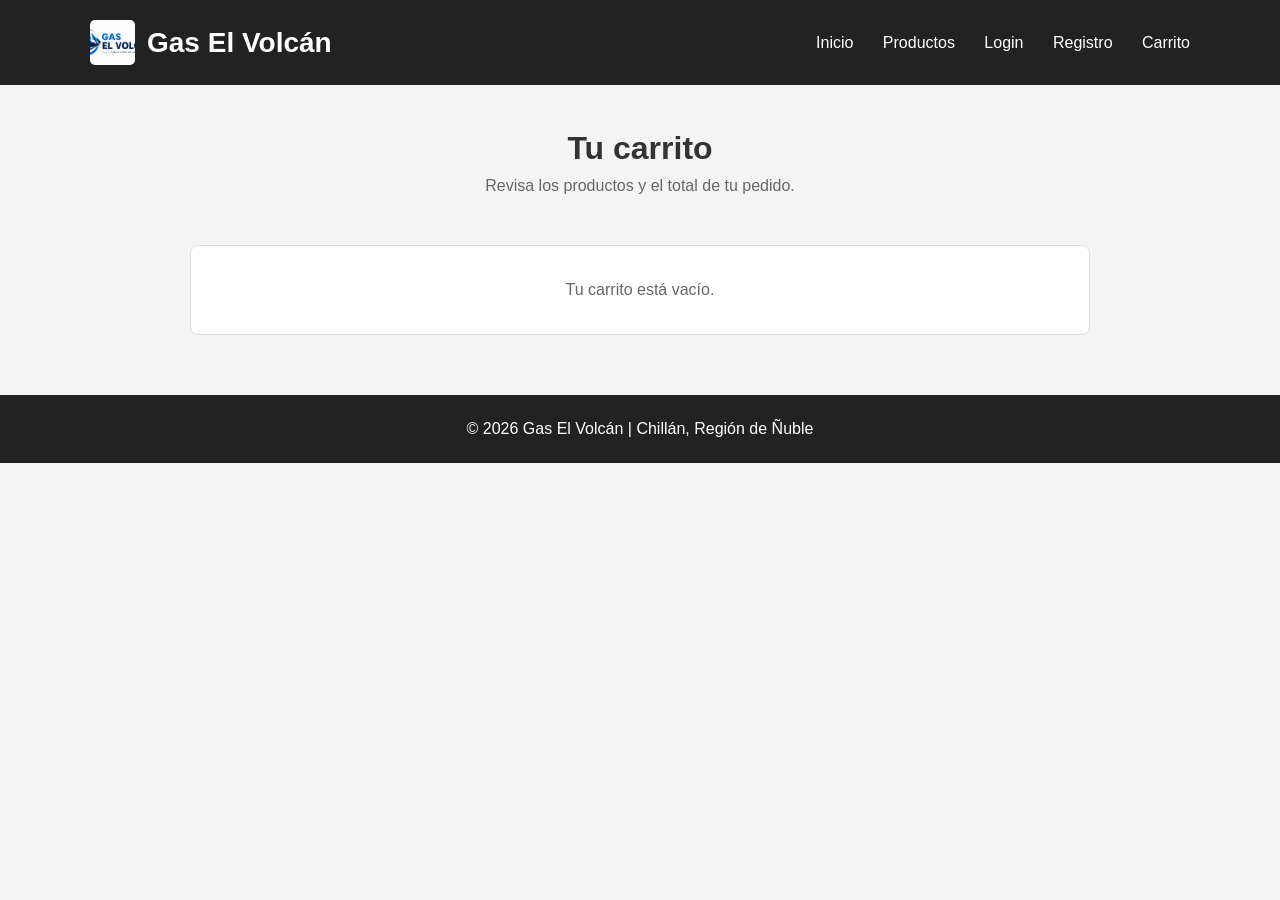
<file: carrito.html>
<!DOCTYPE html>
<html lang="es">
<head>
    <meta charset="UTF-8">
    <meta name="viewport" content="width=device-width, initial-scale=1.0">
    <title>Gas El Volcán | Carrito</title>
    <link rel="stylesheet" href="css/style.css">
</head>

<body>

    <header id="encabezado">
        <div class="contenedor">

            <a href="index.html" class="logo">
                <img src="img/header.png" alt="Logo Gas El Volcán">
                <h1>Gas El Volcán</h1>
            </a>

            <nav>
                <a href="index.html">Inicio</a>
                <a href="productos.html">Productos</a>
                <a href="login.html">Login</a>
                <a href="registro.html">Registro</a>
                <a href="carrito.html">Carrito</a>
            </nav>

        </div>
    </header>

    <main>
        <section class="titulo">
            <h2>Tu carrito</h2>
            <p>Revisa los productos y el total de tu pedido.</p>
        </section>

        <section class="carrito-seccion">
            <div id="lista-carrito"></div>

            <div id="resumen-carrito" class="resumen-carrito">
                <p>Total de productos: <strong id="cantidad-carrito">0</strong></p>
                <p class="total-carrito">Total: <strong id="total-carrito">$0</strong></p>
                <button type="button" id="vaciar-carrito" class="boton boton-secundario">Vaciar carrito</button>
                <a href="productos.html" class="boton">Seguir comprando</a>
            </div>
        </section>
    </main>

    <footer>
        <p>© 2026 Gas El Volcán | Chillán, Región de Ñuble</p>
    </footer>

    <script src="js/carrito.js"></script>

</body>
</html>
</file>
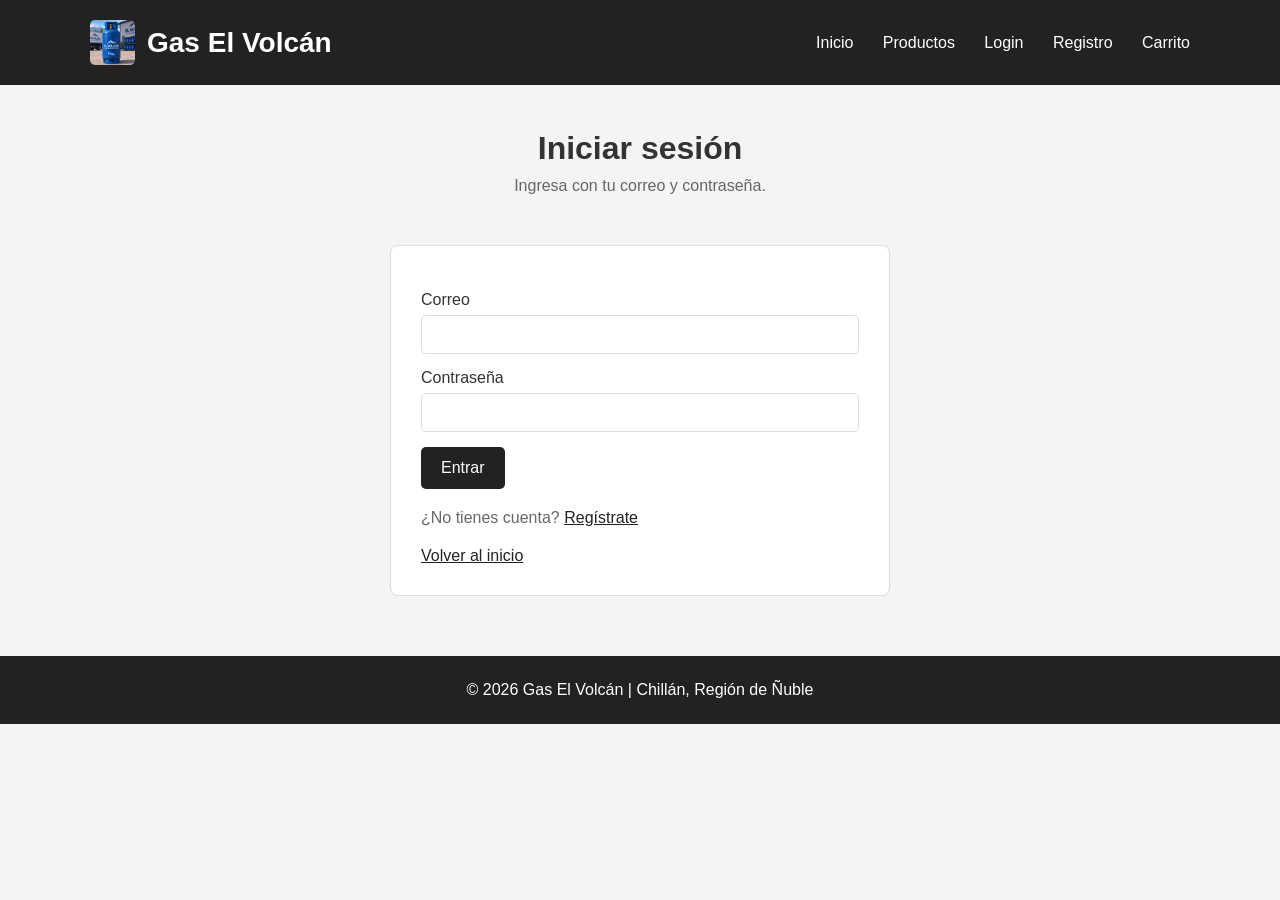
<file: login.html>
<!DOCTYPE html>
<html lang="es">
<head>
    <meta charset="UTF-8">
    <meta name="viewport" content="width=device-width, initial-scale=1.0">
    <title>Gas El Volcán | Login</title>
    <link rel="stylesheet" href="css/style.css">
</head>

<body>

    <header id="encabezado">
        <div class="contenedor">

            <a href="index.html" class="logo">
                <img src="img/gas11kg.png" alt="Logo Gas El Volcán">
                <h1>Gas El Volcán</h1>
            </a>

            <nav>
                <a href="index.html">Inicio</a>
                <a href="productos.html">Productos</a>
                <a href="login.html">Login</a>
                <a href="registro.html">Registro</a>
                <a href="carrito.html">Carrito</a>
            </nav>

        </div>
    </header>


    <main>

        <section class="titulo">
            <h2>Iniciar sesión</h2>
            <p>Ingresa con tu correo y contraseña.</p>
        </section>


        <form class="formulario" onsubmit="return iniciarSesion()" novalidate>

            <p id="mensaje" class="mensaje"></p>

            <label for="correo">Correo</label>
            <input type="text" id="correo" name="correo">

            <label for="clave">Contraseña</label>
            <input type="password" id="clave" name="clave">

            <button type="submit" class="boton">Entrar</button>

            <p class="enlace-form">
                ¿No tienes cuenta?
                <a href="registro.html">Regístrate</a>
            </p>

            <p class="enlace-form">
                <a href="index.html">Volver al inicio</a>
            </p>

        </form>

    </main>


    <footer>
        <p>© 2026 Gas El Volcán | Chillán, Región de Ñuble</p>
    </footer>


    <script src="js/login.js"></script>

</body>
</html>
</file>
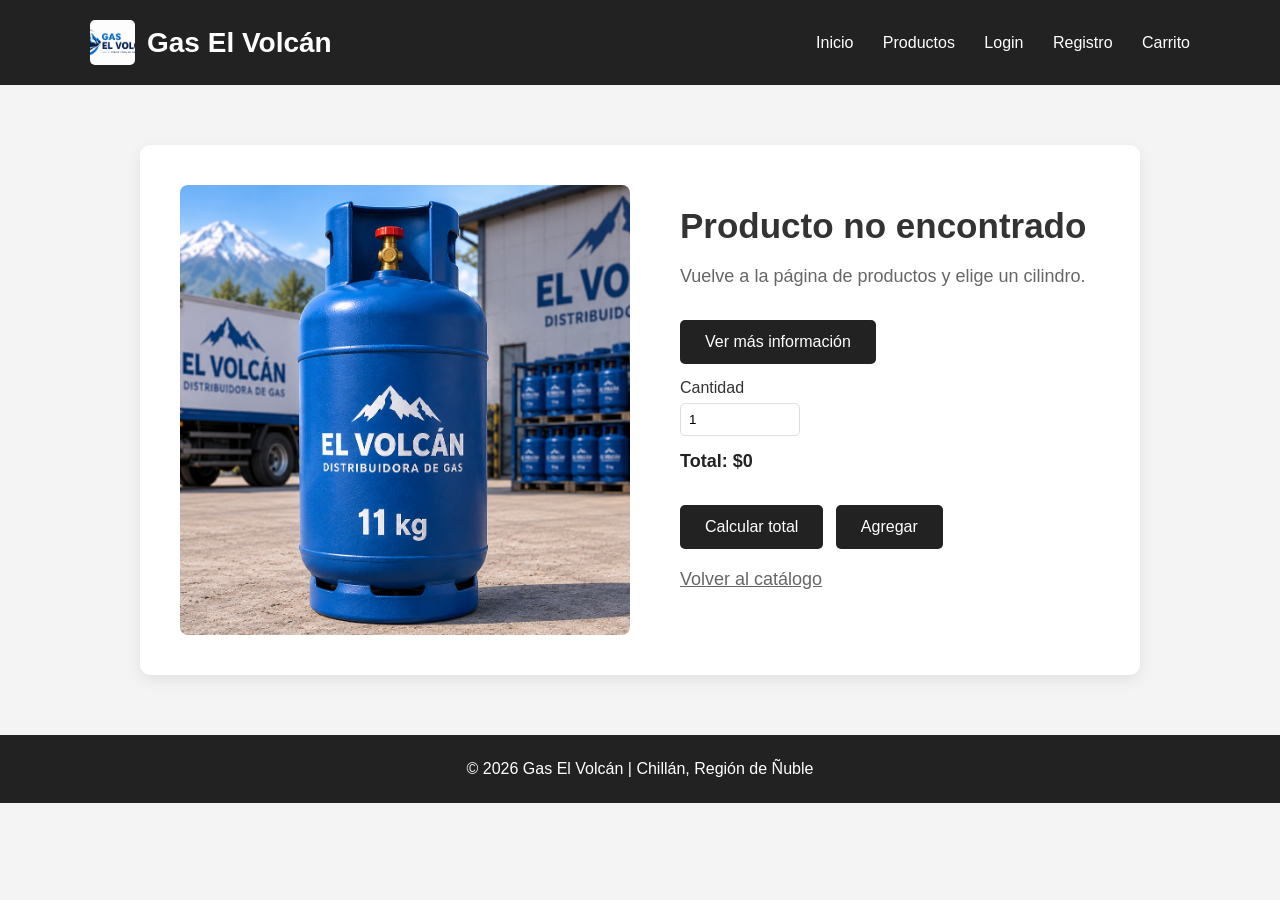
<file: producto.html>
<!DOCTYPE html>
<html lang="es">
<head>
    <meta charset="UTF-8">
    <meta name="viewport" content="width=device-width, initial-scale=1.0">
    <title>Gas El Volcán | Producto</title>
    <link rel="stylesheet" href="css/style.css">
</head>

<body>

    <header id="encabezado">
        <div class="contenedor">

            <a href="index.html" class="logo">
                <img src="img/header.png" alt="Logo Gas El Volcán">
                <h1>Gas El Volcán</h1>
            </a>

            <nav>
                <a href="index.html">Inicio</a>
                <a href="productos.html">Productos</a>
                <a href="login.html">Login</a>
                <a href="registro.html">Registro</a>
                <a href="carrito.html">Carrito</a>
            </nav>

        </div>
    </header>


    <main>

        <section class="detalle-producto">

            <img id="imagen-producto" src="img/gas11kg.png" alt="Producto">

            <div class="informacion-producto">

                <h2 id="nombre-producto">Gas</h2>

                <p id="descripcion-producto">Cilindro de gas licuado.</p>

                <strong id="precio-producto">$20.000</strong>

                <p id="extra-producto">Despacho a domicilio en Chillán.</p>

                <button type="button" id="btn-info" class="boton" onclick="mostrarInfo()">
                    Ver más información
                </button>

                <div id="info-extra">
                    <p>El cilindro se entrega lleno y listo para usar.</p>
                    <p>El cambio se puede hacer en tu domicilio.</p>
                    <p>Horario de despacho: lunes a sábado de 8:00 a 20:00.</p>
                </div>

                <label for="cantidad">Cantidad</label>
                <input type="number" id="cantidad" value="1" min="1">

                <p id="total">Total: $20000</p>

                <button type="button" class="boton" onclick="calcularTotal()">
                    Calcular total
                </button>

                <button type="button" class="boton" onclick="agregarPedido()">
                    Agregar
                </button>

                <p class="volver">
                    <a href="productos.html">Volver al catálogo</a>
                </p>

            </div>

        </section>

    </main>


    <footer>
        <p>© 2026 Gas El Volcán | Chillán, Región de Ñuble</p>
    </footer>


    <script src="js/producto.js"></script>

</body>
</html>
</file>
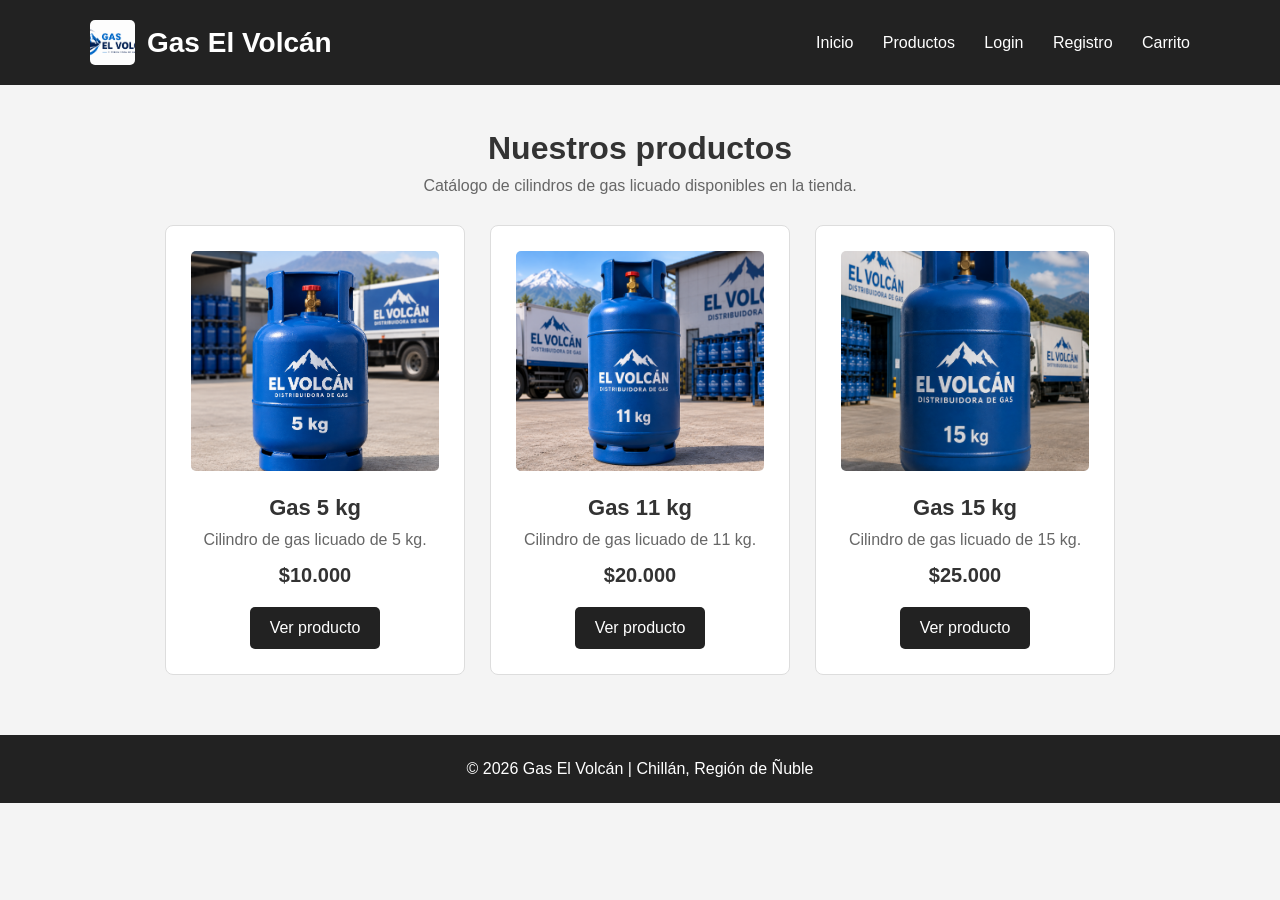
<file: productos.html>
<!DOCTYPE html>
<html lang="es">
<head>
    <meta charset="UTF-8">
    <meta name="viewport" content="width=device-width, initial-scale=1.0">
    <title>Gas El Volcán | Productos</title>
    <link rel="stylesheet" href="css/style.css">
</head>

<body>

    <header id="encabezado">
        <div class="contenedor">

            <a href="index.html" class="logo">
                <img src="img/header.png" alt="Logo Gas El Volcán">
                <h1>Gas El Volcán</h1>
            </a>

            <nav>
                <a href="index.html">Inicio</a>
                <a href="productos.html">Productos</a>
                <a href="login.html">Login</a>
                <a href="registro.html">Registro</a>
                <a href="carrito.html">Carrito</a>
            </nav>

        </div>
    </header>


    <main>

        <section class="titulo">
            <h2>Nuestros productos</h2>
            <p>Catálogo de cilindros de gas licuado disponibles en la tienda.</p>
        </section>


        <section id="productos">

            <article class="producto">

                <img src="img/gas5kg.png" alt="Cilindro de gas de 5 kg">

                <h3>Gas 5 kg</h3>

                <p>Cilindro de gas licuado de 5 kg.</p>

                <strong>$10.000</strong>

                <a href="producto.html?producto=5" class="boton">
                    Ver producto
                </a>

            </article>


            <article class="producto">

                <img src="img/gas11kg.png" alt="Cilindro de gas de 11 kg">

                <h3>Gas 11 kg</h3>

                <p>Cilindro de gas licuado de 11 kg.</p>

                <strong>$20.000</strong>

                <a href="producto.html?producto=11" class="boton">
                    Ver producto
                </a>

            </article>


            <article class="producto">

                <img src="img/gas15kg.png" alt="Cilindro de gas de 15 kg">

                <h3>Gas 15 kg</h3>

                <p>Cilindro de gas licuado de 15 kg.</p>

                <strong>$25.000</strong>

                <a href="producto.html?producto=15" class="boton">
                    Ver producto
                </a>

            </article>

        </section>

    </main>


    <footer>
        <p>© 2026 Gas El Volcán | Chillán, Región de Ñuble</p>
    </footer>

</body>
</html>
</file>
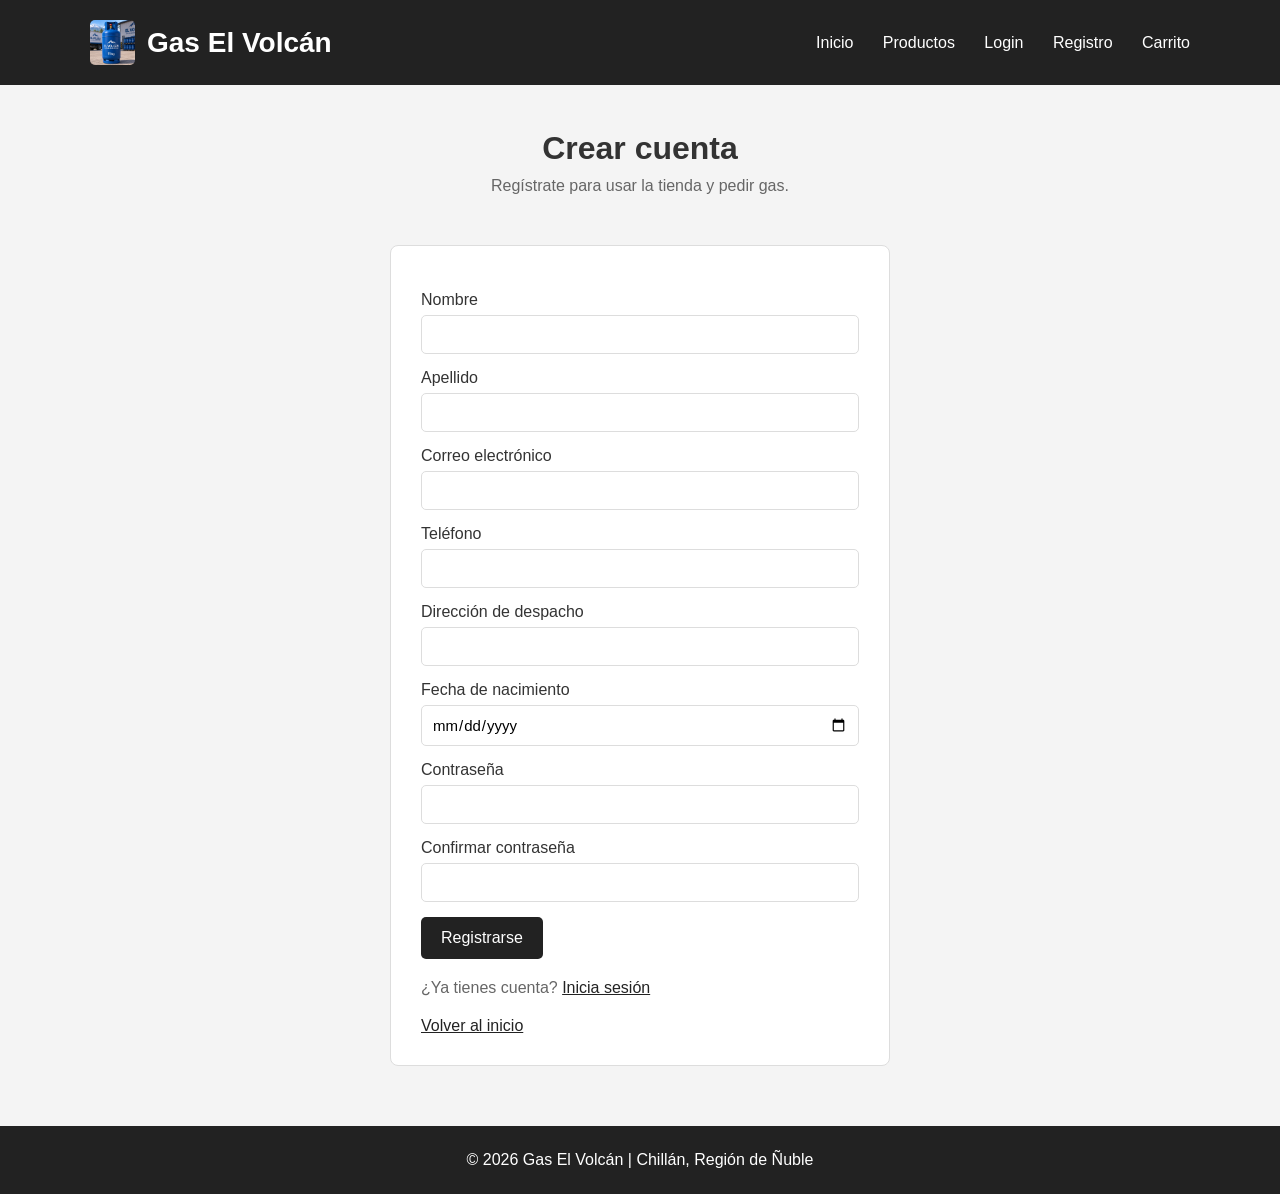
<file: registro.html>
<!DOCTYPE html>
<html lang="es">
<head>
    <meta charset="UTF-8">
    <meta name="viewport" content="width=device-width, initial-scale=1.0">
    <title>Gas El Volcán | Registro</title>
    <link rel="stylesheet" href="css/style.css">
</head>

<body>

    <header id="encabezado">
        <div class="contenedor">

            <a href="index.html" class="logo">
                <img src="img/gas11kg.png" alt="Logo Gas El Volcán">
                <h1>Gas El Volcán</h1>
            </a>

            <nav>
                <a href="index.html">Inicio</a>
                <a href="productos.html">Productos</a>
                <a href="login.html">Login</a>
                <a href="registro.html">Registro</a>
                <a href="carrito.html">Carrito</a>
            </nav>

        </div>
    </header>


    <main>

        <section class="titulo">
            <h2>Crear cuenta</h2>
            <p>Regístrate para usar la tienda y pedir gas.</p>
        </section>


        <form class="formulario" onsubmit="return registrar()" novalidate>

            <p id="mensaje" class="mensaje"></p>

            <label for="nombre">Nombre</label>
            <input type="text" id="nombre" name="nombre">

            <label for="apellido">Apellido</label>
            <input type="text" id="apellido" name="apellido">

            <label for="correo">Correo electrónico</label>
            <input type="text" id="correo" name="correo">

            <label for="telefono">Teléfono</label>
            <input type="text" id="telefono" name="telefono">

            <label for="direccion">Dirección de despacho</label>
            <input type="text" id="direccion" name="direccion">

            <label for="fecha">Fecha de nacimiento</label>
            <input type="date" id="fecha" name="fecha">

            <label for="clave">Contraseña</label>
            <input type="password" id="clave" name="clave">

            <label for="clave2">Confirmar contraseña</label>
            <input type="password" id="clave2" name="clave2">

            <button type="submit" class="boton">Registrarse</button>

            <p class="enlace-form">
                ¿Ya tienes cuenta?
                <a href="login.html">Inicia sesión</a>
            </p>

            <p class="enlace-form">
                <a href="index.html">Volver al inicio</a>
            </p>

        </form>

    </main>


    <footer>
        <p>© 2026 Gas El Volcán | Chillán, Región de Ñuble</p>
    </footer>


    <script src="js/registro.js"></script>

</body>
</html>
</file>
<file: css/style.css>
* {
    box-sizing: border-box;
    margin: 0;
    padding: 0;
}

body {
    font-family: Arial, sans-serif;
    background-color: #f4f4f4;
    color: #333;
}


/* =========================
   ENCABEZADO
   ========================= */

#encabezado {
    background-color: #222;
    color: white;
    padding: 20px 0;
}

.contenedor {
    width: 90%;
    max-width: 1100px;
    margin: auto;

    display: flex;
    justify-content: space-between;
    align-items: center;
}

#encabezado h1 {
    font-size: 28px;
}

.logo {
    display: flex;
    align-items: center;
    gap: 12px;
    color: white;
    text-decoration: none;
}

.logo img {
    width: 45px;
    height: 45px;
    object-fit: cover;
    border-radius: 5px;
}

nav a {
    color: white;
    text-decoration: none;
    margin-left: 25px;
}

nav a:hover {
    text-decoration: underline;
}


/* =========================
   INICIO
   ========================= */

.inicio {
    width: 100%;
    padding: 30px 0;
    background-color: #eeeeee;
}

.banner {
    display: block;

    width: 70%;
    max-width: 900px;
    height: auto;

    object-fit: contain;

    margin: 20px auto;

    border-radius: 10px;
}


/* =========================
   TÍTULO
   ========================= */

.titulo {
    text-align: center;
    padding: 45px 20px 30px;
}

.titulo h2 {
    font-size: 32px;
    margin-bottom: 10px;
}

.titulo p {
    color: #666;
}


/* =========================
   PRESENTACIÓN
   ========================= */

.presentacion {
    width: 90%;
    max-width: 800px;
    margin: 0 auto 30px;
    text-align: center;
}

.presentacion p {
    color: #666;
    margin-bottom: 20px;
    line-height: 1.5;
}

.galeria {
    width: 90%;
    max-width: 1100px;
    margin: 20px auto;
    display: flex;
    justify-content: center;
    gap: 20px;
}

.galeria img {
    width: 200px;
    height: 200px;
    object-fit: cover;
    border-radius: 8px;
    border: 1px solid #ddd;
}

.video-seccion {
    text-align: center;
    margin: 80px auto;
    width: 90%;
    max-width: 800px;
}

.video-seccion h3 {
    margin-bottom: 10px;
}

.video-seccion p {
    color: #666;
    margin-bottom: 20px;
}

.video video {
    width: 80%;
    height: 360px;
    border: none;
    border-radius: 9px;
}


/* =========================
   PRODUCTOS
   ========================= */

#productos {
    width: 90%;
    max-width: 1100px;

    margin: auto;

    display: flex;
    justify-content: center;

    gap: 25px;
}

.producto {
    background-color: white;

    width: 300px;
    padding: 25px;

    text-align: center;

    border: 1px solid #ddd;
    border-radius: 8px;

    transition: transform 0.3s ease,
                box-shadow 0.3s ease;
}

.producto:hover {
    transform: scale(1.03);

    box-shadow: 0 8px 20px rgba(0, 0, 0, 0.15);
}

.producto img {
    width: 100%;
    height: 220px;

    object-fit: cover;
    object-position: center;

    border-radius: 5px;

    margin-bottom: 20px;
}

.producto h3 {
    font-size: 22px;
    margin-bottom: 10px;
}

.producto p {
    color: #666;
    margin-bottom: 15px;
}

.producto strong {
    display: block;

    font-size: 20px;

    margin-bottom: 20px;
}


/* BOTÓN PRODUCTO */

.boton {
    display: inline-block;

    background-color: #222;
    color: white;

    text-decoration: none;

    padding: 12px 20px;

    border: none;
    border-radius: 5px;

    font-size: 16px;
    font-family: Arial, sans-serif;

    cursor: pointer;
}

.boton:hover {
    background-color: #444;
}


/* =========================
   DETALLE DEL PRODUCTO
   ========================= */

.detalle-producto {
    width: 90%;
    max-width: 1000px;

    margin: 60px auto;

    background-color: white;

    padding: 40px;

    border-radius: 10px;

    display: flex;
    align-items: center;

    gap: 50px;

    box-shadow: 0 5px 15px rgba(0, 0, 0, 0.08);
}

.detalle-producto img {
    width: 450px;
    height: 450px;

    object-fit: cover;

    border-radius: 8px;
}

.detalle-producto div {
    flex: 1;
}

.detalle-producto h2 {
    font-size: 35px;
    margin-bottom: 20px;
}

.detalle-producto p {
    color: #666;

    font-size: 18px;

    margin-bottom: 25px;
}

.detalle-producto strong {
    display: block;

    font-size: 28px;

    margin-bottom: 25px;
}

.detalle-producto button {
    background-color: #222;
    color: white;

    border: none;

    padding: 13px 25px;

    border-radius: 5px;

    font-size: 16px;

    cursor: pointer;
}

.detalle-producto button:hover {
    background-color: #444;
}

#info-extra {
    display: none;
    margin: 15px 0;
    text-align: left;
}

.informacion-producto label {
    display: block;
    margin-top: 15px;
    margin-bottom: 6px;
}

.informacion-producto input {
    width: 120px;
    padding: 8px;
    margin-bottom: 15px;
    border: 1px solid #ddd;
    border-radius: 5px;
}

#total {
    font-weight: bold;
    color: #222;
}

.informacion-producto .boton {
    margin-right: 8px;
    margin-top: 8px;
}


/* =========================
   INFORMACIÓN
   ========================= */

.informacion {
    width: 90%;
    max-width: 1100px;

    margin: 50px auto;

    display: flex;

    justify-content: center;

    gap: 25px;
}

.informacion article {
    background-color: white;

    border: 1px solid #ddd;

    border-radius: 8px;

    padding: 25px;

    text-align: center;

    display: flex;
    flex-direction: column;

    flex: 1;
}

.informacion h3 {
    margin-bottom: 10px;
}

.informacion p {
    color: #666;
    margin-bottom: 15px;
}

.informacion .boton {
    margin-top: auto;
}


/* =========================
   VOLVER
   ========================= */

.volver {
    margin-top: 20px;
}

.volver a {
    color: #666;
}


/* =========================
   FORMULARIOS
   ========================= */

.formulario {
    width: 90%;
    max-width: 500px;

    margin: 20px auto 40px;

    background-color: white;

    padding: 30px;

    border: 1px solid #ddd;
    border-radius: 8px;
}

.formulario h3 {
    margin-bottom: 20px;
}

.formulario label {
    display: block;
    margin-bottom: 6px;
}

.formulario input,
.formulario select,
.formulario textarea {
    width: 100%;

    padding: 10px;

    margin-bottom: 15px;

    border: 1px solid #ddd;
    border-radius: 5px;

    font-family: Arial, sans-serif;
    font-size: 15px;
}

.enlace-form {
    margin-top: 20px;
    color: #666;
}

.enlace-form a {
    color: #222;
}

.mensaje {
    margin-bottom: 15px;
}

.mensaje.error {
    color: #c0392b;
}

.mensaje.ok {
    color: #277a3a;
}


/* =========================
   CARRITO
   ========================= */

.carrito-seccion {
    width: 90%;
    max-width: 900px;
    margin: 20px auto 50px;
}

.item-carrito {
    display: flex;
    align-items: center;
    gap: 25px;
    background-color: white;
    border: 1px solid #ddd;
    border-radius: 8px;
    padding: 20px;
    margin-bottom: 15px;
}

.item-carrito img {
    width: 150px;
    height: 150px;
    object-fit: contain;
    border-radius: 5px;
}

.detalles-carrito {
    flex: 1;
}

.detalles-carrito h3 {
    margin-bottom: 10px;
}

.detalles-carrito p {
    color: #666;
    margin-bottom: 8px;
}

.detalles-carrito strong {
    display: block;
    margin: 12px 0 15px;
    font-size: 18px;
}

.boton-secundario {
    background-color: #777;
    margin-right: 8px;
}

.boton-secundario:hover {
    background-color: #555;
}

.resumen-carrito {
    background-color: white;
    border: 1px solid #ddd;
    border-radius: 8px;
    padding: 25px;
    text-align: right;
}

.resumen-carrito p {
    margin-bottom: 10px;
}

.resumen-carrito .total-carrito {
    font-size: 24px;
    margin-bottom: 20px;
}

.carrito-vacio {
    background-color: white;
    border: 1px solid #ddd;
    border-radius: 8px;
    padding: 35px;
    text-align: center;
    color: #666;
}


/* =========================
   PIE DE PÁGINA
   ========================= */

footer {
    margin-top: 60px;

    padding: 25px;

    background-color: #222;

    color: white;

    text-align: center;
}


/* =========================
   RESPONSIVE
   ========================= */

@media (max-width: 768px) {

    .contenedor {
        flex-direction: column;
        gap: 15px;
    }

    nav a {
        margin: 0 8px;
    }

    .banner {
        width: 90%;
        height: auto;
    }

    #productos {
        flex-direction: column;
        align-items: center;
    }

    .producto {
        width: 90%;
        max-width: 350px;
    }

    .detalle-producto {
        flex-direction: column;

        padding: 25px;

        text-align: center;
    }

    .detalle-producto img {
        width: 100%;
        height: auto;
        max-width: 400px;
    }

    .informacion {
        flex-direction: column;
    }

    .item-carrito {
        flex-direction: column;
        text-align: center;
    }

    .resumen-carrito {
        text-align: center;
    }

    .galeria {
        flex-direction: column;
        align-items: center;
    }

    .video video {
        height: 220px;
    }

}
</file>
